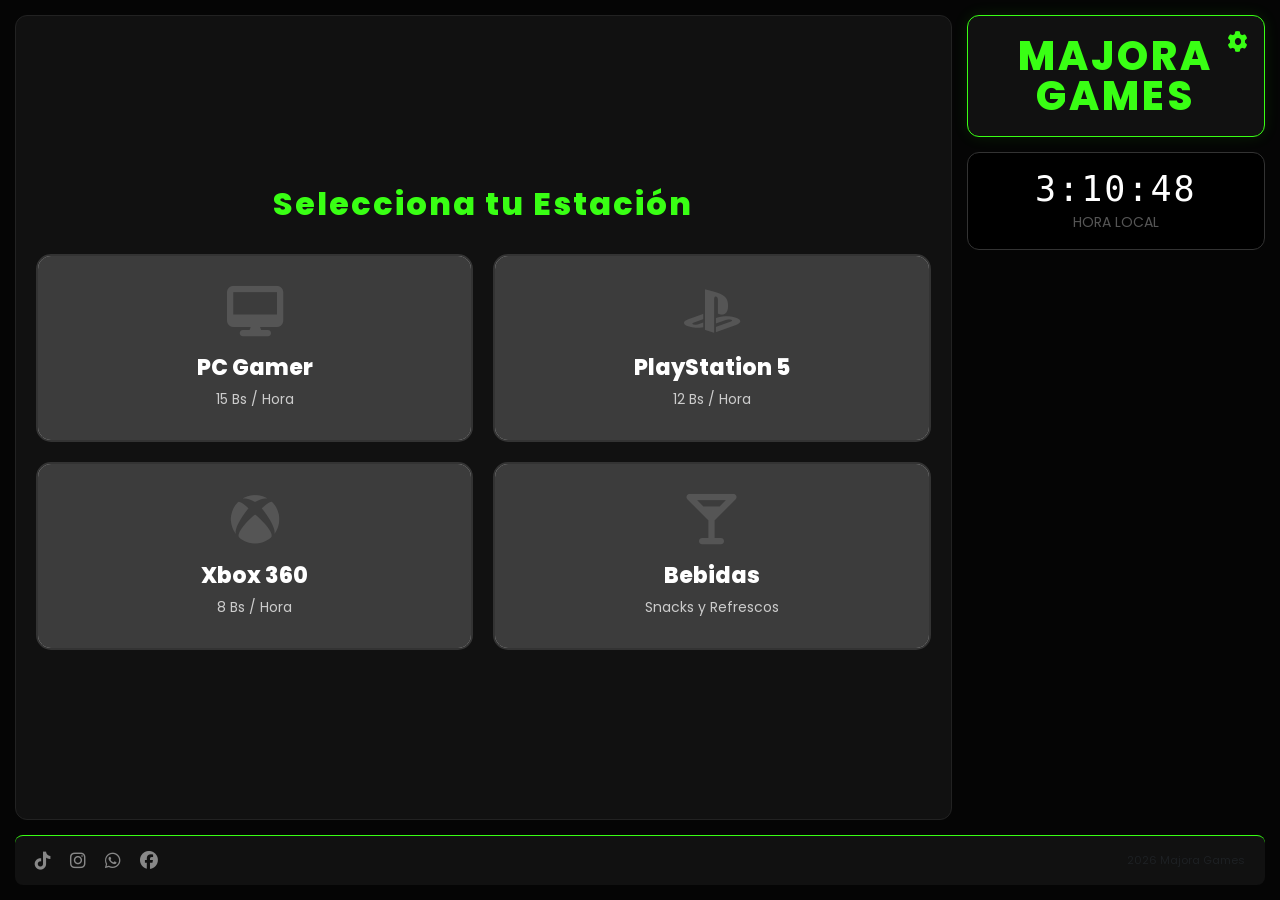
<file: lab-jquery/index.html>
<!DOCTYPE html>
<html lang="es">
<head>
    <meta charset="UTF-8">
    <meta name="viewport" content="width=device-width, initial-scale=1.0">
    <title>Majora Games - Arcade Dashboard</title>
    
    <link href="https://cdn.jsdelivr.net/npm/bootstrap@5.3.0/dist/css/bootstrap.min.css" rel="stylesheet">
    <link rel="stylesheet" href="https://cdnjs.cloudflare.com/ajax/libs/font-awesome/6.4.0/css/all.min.css">
    <link href="https://fonts.googleapis.com/css2?family=Poppins:wght@300;400;600;800&display=swap" rel="stylesheet">
    
    <link rel="stylesheet" href="styles.css">
</head>
<body>

    <div class="app-container">
        <div class="top-section">
            
            <!-- MENÚ PRINCIPAL -->
            <div class="main-menu" id="mainMenu">
                <h2 class="menu-title">Selecciona tu Estación</h2>
                <div class="giant-buttons-grid">
                    <button class="giant-btn bg-pc" data-target="pc"><i class="fas fa-desktop"></i><span>PC Gamer</span><small>15 Bs / Hora</small></button>
                    <button class="giant-btn bg-ps5" data-target="ps5"><i class="fab fa-playstation"></i><span>PlayStation 5</span><small>12 Bs / Hora</small></button>
                    <button class="giant-btn bg-xbox" data-target="xbox"><i class="fab fa-xbox"></i><span>Xbox 360</span><small>8 Bs / Hora</small></button>
                    <button class="giant-btn bg-drink" data-target="bebidas"><i class="fas fa-glass-martini-alt"></i><span>Bebidas</span><small>Snacks y Refrescos</small></button>
                </div>
            </div>

            <!-- CATÁLOGO (Tarjetas de máquinas / Juegos) -->
            <div class="catalog-section" id="catalogSection">
                <div class="d-flex justify-content-between align-items-center mb-3">
                    <button class="btn btn-outline-success btn-sm" id="btnBack"><i class="fas fa-arrow-left"></i> Volver</button>
                    <h4 id="catalogTitle" class="m-0 text-success fw-bold">Estaciones</h4>
                </div>

                <!-- VISTA 1: Las 10 Máquinas -->
                <div id="stationView" style="display: none;">
                    <div class="station-grid" id="stationGrid">
                        <!-- Inyectado por JS -->
                    </div>
                </div>

                <!-- VISTA 2: Los Juegos -->
                <div id="gameView" style="display: none; flex-direction: column; height: 100%;">
                    <input type="text" id="gameSearch" class="form-control mb-3 bg-dark text-white border-success" placeholder="Buscar juego...">
                    
                    <div class="game-grid" id="gameGrid"></div>

                    <div id="actionPanel" class="mt-3 p-3 bg-dark border border-success rounded" style="display: none;">
                        <div class="d-flex justify-content-between align-items-center">
                            <div>
                                <h5 class="m-0 text-success" id="currentStationName">PC-01</h5>
                                <small class="text-muted">Tarifa: <span id="startPrice">15</span> Bs / Hora</small>
                            </div>
                            <div>
                                <button class="btn btn-outline-warning me-2 fw-bold" id="btnReservar"><i class="fas fa-clock"></i> Reservar</button>
                                <button class="btn btn-success fw-bold" id="btnEmpezar"><i class="fas fa-play"></i> Empezar Ahora</button>
                            </div>
                        </div>
                    </div>
                </div>
            </div>

            <!-- PANEL DERECHO -->
            <div class="side-panel">
                <div class="brand-box position-relative">
                    <h1>MAJORA<br>GAMES</h1>
                    <button class="btn-gear" id="btnSettings"><i class="fas fa-cog"></i></button>
                </div>

                <div class="settings-menu" id="settingsMenu">
                    <ul>
                        <li><a href="#" id="menuBitacora"><i class="fas fa-list-alt me-2"></i> Ver Bitácora</a></li>
                        <li><a href="#"><i class="fas fa-user-shield me-2"></i> Perfil Admin</a></li>
                        <li><a href="#"><i class="fas fa-power-off me-2"></i> Salir</a></li>
                    </ul>
                </div>

                <div class="clock-box">
                    <h3 id="liveClock">00:00:00</h3>
                    <small>HORA LOCAL</small>
                </div>
            </div>
        </div>

        <!-- FOOTER -->
        <footer class="app-footer">
            <div class="social-links">
                <a href="#"><i class="fab fa-tiktok"></i></a>
                <a href="#"><i class="fab fa-instagram"></i></a>
                <a href="#"><i class="fab fa-whatsapp"></i></a>
                <a href="#"><i class="fab fa-facebook"></i></a>
            </div>
            <p class="m-0 text-muted" style="font-size: 11px;">2026 Majora Games</p>
        </footer>
    </div>

    <!-- MODAL BITÁCORA -->
    <div class="modal fade" id="bitacoraModal" tabindex="-1" aria-hidden="true">
        <div class="modal-dialog modal-lg modal-dialog-centered">
            <div class="modal-content bg-dark border-success text-white">
                <div class="modal-header border-bottom border-secondary">
                    <h5 class="modal-title text-success"><i class="fas fa-list-alt me-2"></i> Bitácora de Transacciones</h5>
                    <button type="button" class="btn-close btn-close-white" data-bs-dismiss="modal" aria-label="Close"></button>
                </div>
                <div class="modal-body">
                    <div class="log-console" id="logOutput" style="height: 300px;">
                        <div class="text-muted">[SISTEMA] Esperando transacciones...</div>
                    </div>
                </div>
            </div>
        </div>
    </div>

    <!-- MODAL RESERVA / EMPEZAR -->
    <div class="modal fade" id="reservaModal" tabindex="-1" aria-hidden="true">
        <div class="modal-dialog modal-dialog-centered">
            <div class="modal-content bg-dark border-success text-white">
                <div class="modal-header border-bottom border-secondary">
                    <h5 class="modal-title text-success"><span id="modalActionType">Acción</span> de Estación</h5>
                    <button type="button" class="btn-close btn-close-white" data-bs-dismiss="modal" aria-label="Close"></button>
                </div>
                <div class="modal-body text-center">
                    <h4 id="modalConsoleName" class="text-warning mb-3">Estación</h4>
                    <div class="mb-3">
                        <label class="form-label">Horas a Jugar</label>
                        <input type="number" id="hrsInput" class="form-control bg-dark text-white border-secondary text-center" Value="1" min="1">
                    </div>
                    <div class="total-box mb-3">
                        <h6 class="m-0">Total a Pagar:</h6>
                        <h3 class="m-0 text-success"><span id="totalPay">15</span> BOB</h3>
                    </div>
                    <div class="alert alert-danger m-0 py-2" id="timerContainer">
                        <small>Tiempo para confirmar: <strong id="timerDisplay">05:00</strong></small>
                    </div>
                </div>
                <div class="modal-footer border-top border-secondary">
                    <button type="button" class="btn btn-outline-secondary btn-sm" data-bs-dismiss="modal" id="btnCancel">Cancelar</button>
                    <button type="button" class="btn btn-success btn-sm" id="btnConfirm">Procesar Pago</button>
                </div>
            </div>
        </div>
    </div>

    <div id="toastAlert" class="custom-toast"><i class="fas fa-check-circle text-success me-2"></i> ¡Transacción procesada!</div>

    <script src="https://code.jquery.com/jquery-3.7.1.min.js"></script>
    <script src="https://cdn.jsdelivr.net/npm/bootstrap@5.3.0/dist/js/bootstrap.bundle.min.js"></script>
    <script src="script.js"></script>
</body>
</html>
</file>
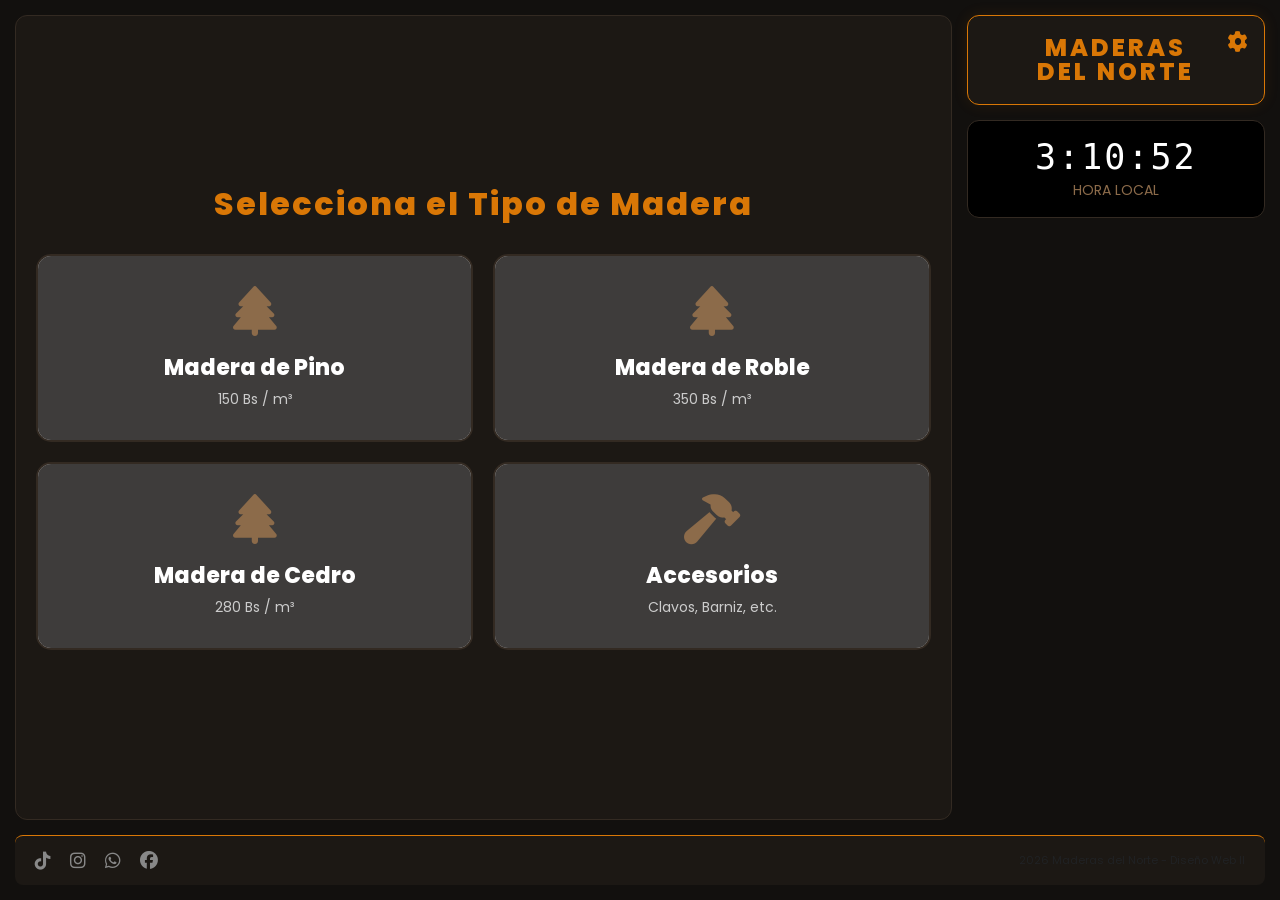
<file: proyecto-personal/index.html>
<!DOCTYPE html>
<html lang="es">
<head>
    <meta charset="UTF-8">
    <meta name="viewport" content="width=device-width, initial-scale=1.0">
    <title>Maderas del Norte - Sistema de Pedidos</title>
    
    <link href="https://cdn.jsdelivr.net/npm/bootstrap@5.3.0/dist/css/bootstrap.min.css" rel="stylesheet">
    <link rel="stylesheet" href="https://cdnjs.cloudflare.com/ajax/libs/font-awesome/6.4.0/css/all.min.css">
    <link href="https://fonts.googleapis.com/css2?family=Poppins:wght@300;400;600;800&display=swap" rel="stylesheet">
    
    <link rel="stylesheet" href="styles.css">
</head>
<body>

    <div class="app-container">
        <div class="top-section">
            
            <!-- MENÚ PRINCIPAL: Tipos de Madera -->
            <div class="main-menu" id="mainMenu">
                <h2 class="menu-title">Selecciona el Tipo de Madera</h2>
                <div class="giant-buttons-grid">
                    <button class="giant-btn bg-pino" data-target="pino">
                        <i class="fas fa-tree"></i>
                        <span>Madera de Pino</span>
                        <small>150 Bs / m³</small>
                    </button>

                    <button class="giant-btn bg-roble" data-target="roble">
                        <i class="fas fa-tree"></i>
                        <span>Madera de Roble</span>
                        <small>350 Bs / m³</small>
                    </button>

                    <button class="giant-btn bg-cedro" data-target="cedro">
                        <i class="fas fa-tree"></i>
                        <span>Madera de Cedro</span>
                        <small>280 Bs / m³</small>
                    </button>

                    <button class="giant-btn bg-accesorios" data-target="accesorios">
                        <i class="fas fa-hammer"></i>
                        <span>Accesorios</span>
                        <small>Clavos, Barniz, etc.</small>
                    </button>
                </div>
            </div>

            <!-- CATÁLOGO (Productos / Cortes) -->
            <div class="catalog-section" id="catalogSection">
                <div class="d-flex justify-content-between align-items-center mb-3">
                    <button class="btn btn-outline-warning btn-sm" id="btnBack"><i class="fas fa-arrow-left"></i> Volver</button>
                    <h4 id="catalogTitle" class="m-0 text-warning fw-bold">Productos</h4>
                </div>

                <!-- VISTA 1: Lotes disponibles en el aserradero -->
                <div id="stationView" style="display: none;">
                    <div class="station-grid" id="stationGrid">
                        <!-- Inyectado por JS -->
                    </div>
                </div>

                <!-- VISTA 2: Detalles y Pedido -->
                <div id="gameView" style="display: none; flex-direction: column; height: 100%;">
                    <input type="text" id="gameSearch" class="form-control mb-3 bg-dark text-light border-warning" placeholder="Buscar tipo de corte...">
                    
                    <div class="game-grid" id="gameGrid"></div>

                    <div id="actionPanel" class="mt-3 p-3 bg-dark border border-warning rounded" style="display: none;">
                        <div class="d-flex justify-content-between align-items-center">
                            <div>
                                <h5 class="m-0 text-warning" id="currentStationName">Lote</h5>
                                <small class="text-muted">Precio base: <span id="startPrice">150</span> Bs / m³</small>
                            </div>
                            <div>
                                <button class="btn btn-outline-warning me-2 fw-bold" id="btnReservar"><i class="fas fa-clock"></i> Reservar Lote</button>
                                <button class="btn btn-warning text-dark fw-bold" id="btnEmpezar"><i class="fas fa-shopping-cart"></i> Comprar Ya</button>
                            </div>
                        </div>
                    </div>
                </div>
            </div>

            <!-- PANEL DERECHO -->
            <div class="side-panel">
                <div class="brand-box position-relative">
                    <h1>MADERAS<br>DEL NORTE</h1>
                    <button class="btn-gear" id="btnSettings"><i class="fas fa-cog"></i></button>
                </div>

                <div class="settings-menu" id="settingsMenu">
                    <ul>
                        <li><a href="#" id="menuBitacora"><i class="fas fa-list-alt me-2"></i> Ver Bitácora</a></li>
                        <li><a href="#"><i class="fas fa-user-shield me-2"></i> Perfil Admin</a></li>
                        <li><a href="#"><i class="fas fa-power-off me-2"></i> Salir</a></li>
                    </ul>
                </div>

                <div class="clock-box">
                    <h3 id="liveClock">00:00:00</h3>
                    <small>HORA LOCAL</small>
                </div>
            </div>
        </div>

        <!-- FOOTER -->
        <footer class="app-footer">
            <div class="social-links">
                <a href="#"><i class="fab fa-tiktok"></i></a>
                <a href="#"><i class="fab fa-instagram"></i></a>
                <a href="#"><i class="fab fa-whatsapp"></i></a>
                <a href="#"><i class="fab fa-facebook"></i></a>
            </div>
            <p class="m-0 text-muted" style="font-size: 11px;">2026 Maderas del Norte - Diseño Web II</p>
        </footer>
    </div>

    <!-- MODAL BITÁCORA -->
    <div class="modal fade" id="bitacoraModal" tabindex="-1" aria-hidden="true">
        <div class="modal-dialog modal-lg modal-dialog-centered">
            <div class="modal-content bg-dark border-warning text-white">
                <div class="modal-header border-bottom border-secondary">
                    <h5 class="modal-title text-warning"><i class="fas fa-list-alt me-2"></i> Bitácora de Ventas</h5>
                    <button type="button" class="btn-close btn-close-white" data-bs-dismiss="modal" aria-label="Close"></button>
                </div>
                <div class="modal-body">
                    <div class="log-console" id="logOutput" style="height: 300px;">
                        <div class="text-muted">[SISTEMA] Esperando pedidos...</div>
                    </div>
                </div>
            </div>
        </div>
    </div>

    <!-- MODAL PEDIDO -->
    <div class="modal fade" id="reservaModal" tabindex="-1" aria-hidden="true">
        <div class="modal-dialog modal-dialog-centered">
            <div class="modal-content bg-dark border-warning text-white">
                <div class="modal-header border-bottom border-secondary">
                    <h5 class="modal-title text-warning"><span id="modalActionType">Acción</span></h5>
                    <button type="button" class="btn-close btn-close-white" data-bs-dismiss="modal" aria-label="Close"></button>
                </div>
                <div class="modal-body text-center">
                    <h4 id="modalConsoleName" class="text-warning mb-3">Lote</h4>
                    
                    <div class="mb-3">
                        <label class="form-label">Cantidad (Metros Cúbicos o Unidades)</label>
                        <input type="number" id="hrsInput" class="form-control bg-dark text-white border-secondary text-center" Value="1" min="1">
                    </div>

                    <div class="total-box mb-3">
                        <h6 class="m-0">Total a Pagar:</h6>
                        <h3 class="m-0 text-warning"><span id="totalPay">150</span> BOB</h3>
                    </div>

                    <div class="alert alert-danger m-0 py-2" id="timerContainer">
                        <small>Tiempo para confirmar: <strong id="timerDisplay">05:00</strong></small>
                    </div>
                </div>
                <div class="modal-footer border-top border-secondary">
                    <button type="button" class="btn btn-outline-secondary btn-sm" data-bs-dismiss="modal" id="btnCancel">Cancelar</button>
                    <button type="button" class="btn btn-warning text-dark fw-bold btn-sm" id="btnConfirm">Procesar Pedido</button>
                </div>
            </div>
        </div>
    </div>

    <div id="toastAlert" class="custom-toast"><i class="fas fa-check-circle text-warning me-2"></i> ¡Pedido procesado!</div>

    <script src="https://code.jquery.com/jquery-3.7.1.min.js"></script>
    <script src="https://cdn.jsdelivr.net/npm/bootstrap@5.3.0/dist/js/bootstrap.bundle.min.js"></script>
    <script src="script.js"></script>
</body>
</html>
</file>
<file: lab-jquery/styles.css>
:root {
    --bg-dark: #050505;
    --primary-green: #39ff14;
    --panel-bg: #111111;
    --text-light: #e0e0e0;
}

body { font-family: 'Poppins', sans-serif; background-color: var(--bg-dark); color: var(--text-light); height: 100vh; overflow: hidden; margin: 0; }
.app-container { display: flex; flex-direction: column; height: 100vh; padding: 15px; }
.top-section { display: flex; flex: 1; gap: 15px; height: calc(100% - 50px); }

/* MENÚ PRINCIPAL */
.main-menu { flex: 3; background: var(--panel-bg); border: 1px solid #222; border-radius: 12px; padding: 20px; display: flex; flex-direction: column; justify-content: center; }
.menu-title { text-align: center; color: var(--primary-green); font-weight: 800; margin-bottom: 30px; letter-spacing: 2px; }
.giant-buttons-grid { display: grid; grid-template-columns: 1fr 1fr; gap: 20px; }
.giant-btn { position: relative; overflow: hidden; background-size: cover; background-position: center; border: 2px solid #333; border-radius: 15px; padding: 30px 20px; display: flex; flex-direction: column; align-items: center; justify-content: center; color: white; transition: all 0.3s ease; cursor: pointer; }
.giant-btn::before { content: ''; position: absolute; top: 0; left: 0; right: 0; bottom: 0; background: rgba(0, 0, 0, 0.75); z-index: 1; transition: background 0.3s; }
.giant-btn > * { position: relative; z-index: 2; }
.giant-btn:hover::before { background: rgba(0, 0, 0, 0.5); }
.giant-btn:hover { border-color: var(--primary-green); box-shadow: 0 0 20px rgba(57, 255, 20, 0.2); transform: translateY(-5px); }
.giant-btn i { font-size: 50px; margin-bottom: 15px; color: #555; transition: color 0.3s ease; }
.giant-btn:hover i { color: var(--primary-green); }
.giant-btn span { font-size: 22px; font-weight: 800; }
.giant-btn small { color: #ccc; margin-top: 5px; }
.bg-pc { background-image: url('https://images.unsplash.com/photo-1587202372775-e229f172b9d7?auto=format&fit=crop&w=600&q=80'); }
.bg-ps5 { background-image: url('https://images.unsplash.com/photo-1606813907291-d86efa9b94db?auto=format&fit=crop&w=600&q=80'); }
.bg-xbox { background-image: url('https://images.unsplash.com/photo-1621259182978-fbf93132d53d?auto=format&fit=crop&w=600&q=80'); }
.bg-drink { background-image: url('https://images.unsplash.com/photo-1622483767028-3f66f32aef97?auto=format&fit=crop&w=600&q=80'); }

/* CATÁLOGO Y ESTACIONES */
.catalog-section { flex: 3; background: var(--panel-bg); border: 1px solid #222; border-radius: 12px; padding: 20px; display: none; flex-direction: column; }
#stationView { width: 100%; height: 100%; }

/* AQUI ESTABA EL ERROR: Cuadricula de maquinas */
.station-grid { 
    display: grid; 
    grid-template-columns: repeat(4, 1fr); 
    gap: 15px; 
    width: 100%;
}

.station-card { background: #1a1a1a; border: 2px solid #333; border-radius: 10px; padding: 15px; text-align: center; cursor: pointer; transition: all 0.2s; display: flex; flex-direction: column; align-items: center; justify-content: center; }
.station-card i { font-size: 30px; margin-bottom: 5px; color: #555; }
.station-card h4 { font-size: 16px; margin: 0; font-weight: 800; }
.station-card span { font-size: 10px; text-transform: uppercase; letter-spacing: 1px; margin-top: 5px; }
.station-card.available { border-color: rgba(57, 255, 20, 0.4); }
.station-card.available:hover { border-color: var(--primary-green); box-shadow: 0 0 15px rgba(57, 255, 20, 0.3); transform: translateY(-3px); }
.station-card.available i, .station-card.available span { color: var(--primary-green); }
.station-card.busy { opacity: 0.5; cursor: not-allowed; background: #111; }
.station-card.busy i, .station-card.busy span { color: #ff3333; }

/* JUEGOS */
.game-grid { display: grid; grid-template-columns: repeat(auto-fill, minmax(100px, 1fr)); gap: 10px; overflow-y: auto; flex: 1; padding-right: 5px; }
.game-grid::-webkit-scrollbar { width: 5px; }
.game-grid::-webkit-scrollbar-thumb { background: var(--primary-green); }
.game-card { background: #1e1e1e; border: 1px solid #333; border-radius: 10px; padding: 15px 10px; text-align: center; cursor: pointer; transition: 0.3s; }
.game-card i { font-size: 25px; color: #888; margin-bottom: 10px; }
.game-card span { display: block; font-size: 11px; font-weight: 600; }
.game-card:hover { border-color: var(--primary-green); background: #252525; transform: scale(1.05); }
.game-card:hover i { color: var(--primary-green); }

/* PANEL DERECHO */
.side-panel { flex: 1; display: flex; flex-direction: column; gap: 15px; }
.brand-box { background: var(--panel-bg); border: 1px solid var(--primary-green); border-radius: 12px; padding: 20px; text-align: center; box-shadow: 0 0 15px rgba(57, 255, 20, 0.1); }
.brand-box h1 { font-weight: 800; color: var(--primary-green); margin: 0; letter-spacing: 3px; line-height: 1; }
.btn-gear { position: absolute; top: 10px; right: 10px; background: transparent; border: none; color: var(--primary-green); font-size: 20px; cursor: pointer; transition: transform 0.3s; }
.btn-gear:hover { transform: rotate(90deg); }

.settings-menu { position: absolute; top: 170px; right: 15px; background: var(--panel-bg); border: 1px solid var(--primary-green); border-radius: 8px; width: 200px; display: none; z-index: 1050; box-shadow: 0 5px 15px rgba(0,0,0,0.8); }
.settings-menu ul { list-style: none; padding: 0; margin: 0; }
.settings-menu ul li a { display: block; padding: 10px 15px; color: var(--text-light); text-decoration: none; font-size: 13px; border-bottom: 1px solid #333; transition: 0.3s; }
.settings-menu ul li:last-child a { border-bottom: none; }
.settings-menu ul li a:hover { background: #222; color: var(--primary-green); padding-left: 20px; }

.clock-box { background: #000; border: 1px solid #333; border-radius: 12px; padding: 15px; text-align: center; font-family: monospace; }
.clock-box h3 { color: #fff; margin: 0; font-size: 35px; letter-spacing: 2px; }
.clock-box small { color: #555; font-family: 'Poppins'; }

/* MODALES Y OTROS */
.total-box { background: #111; padding: 10px; border-radius: 8px; display: flex; justify-content: space-between; align-items: center; border: 1px dashed #333; }
.log-console { background: #000; border-radius: 6px; padding: 10px; font-family: monospace; font-size: 12px; color: #00ffcc; overflow-y: auto; }
.log-console div { margin-bottom: 5px; border-bottom: 1px dashed #222; padding-bottom: 5px; }
.custom-toast { position: fixed; top: 20px; right: 20px; background: #1e1e1e; color: white; padding: 15px 25px; border-radius: 8px; border-left: 4px solid var(--primary-green); box-shadow: 0 5px 15px rgba(0,0,0,0.5); display: none; z-index: 9999; font-weight: 600; }

/* FOOTER */
.app-footer { height: 50px; margin-top: 15px; background: var(--panel-bg); border-top: 1px solid var(--primary-green); border-radius: 8px; display: flex; justify-content: space-between; align-items: center; padding: 0 20px; }
.social-links a { color: #888; font-size: 18px; margin-right: 15px; transition: 0.3s; }
.social-links a:hover { color: var(--primary-green); }
</file>
<file: proyecto-personal/styles.css>
:root {
    --bg-dark: #12100e; /* Marrón muy oscuro casi negro */
    --primary-wood: #d97706; /* Ámbar / Madera */
    --panel-bg: #1c1814;
    --text-light: #e0e0e0;
}

body { font-family: 'Poppins', sans-serif; background-color: var(--bg-dark); color: var(--text-light); height: 100vh; overflow: hidden; margin: 0; }
.app-container { display: flex; flex-direction: column; height: 100vh; padding: 15px; }
.top-section { display: flex; flex: 1; gap: 15px; height: calc(100% - 50px); }

/* MENÚ PRINCIPAL */
.main-menu { flex: 3; background: var(--panel-bg); border: 1px solid #332a22; border-radius: 12px; padding: 20px; display: flex; flex-direction: column; justify-content: center; }
.menu-title { text-align: center; color: var(--primary-wood); font-weight: 800; margin-bottom: 30px; letter-spacing: 2px; }
.giant-buttons-grid { display: grid; grid-template-columns: 1fr 1fr; gap: 20px; }
.giant-btn { position: relative; overflow: hidden; background-size: cover; background-position: center; border: 2px solid #332a22; border-radius: 15px; padding: 30px 20px; display: flex; flex-direction: column; align-items: center; justify-content: center; color: white; transition: all 0.3s ease; cursor: pointer; }
.giant-btn::before { content: ''; position: absolute; top: 0; left: 0; right: 0; bottom: 0; background: rgba(18, 16, 14, 0.8); z-index: 1; transition: background 0.3s; }
.giant-btn > * { position: relative; z-index: 2; }
.giant-btn:hover::before { background: rgba(18, 16, 14, 0.5); }
.giant-btn:hover { border-color: var(--primary-wood); box-shadow: 0 0 20px rgba(217, 119, 6, 0.3); transform: translateY(-5px); }
.giant-btn i { font-size: 50px; margin-bottom: 15px; color: #8c6b4a; transition: color 0.3s ease; }
.giant-btn:hover i { color: var(--primary-wood); }
.giant-btn span { font-size: 22px; font-weight: 800; }
.giant-btn small { color: #ccc; margin-top: 5px; }

/* Imágenes de fondo de madera */
.bg-pino { background-image: url('https://images.unsplash.com/photo-1543357567-8049b389b1e1?auto=format&fit=crop&w=600&q=80'); }
.bg-roble { background-image: url('https://images.unsplash.com/photo-1611073570629-1a5c7ba4b6c9?auto=format&fit=crop&w=600&q=80'); }
.bg-cedro { background-image: url('https://images.unsplash.com/photo-1519711668-82c58f550481?auto=format&fit=crop&w=600&q=80'); }
.bg-accesorios { background-image: url('https://images.unsplash.com/photo-1504148455328-c376907d081c?auto=format&fit=crop&w=600&q=80'); }

/* CATÁLOGO Y LOTES */
.catalog-section { flex: 3; background: var(--panel-bg); border: 1px solid #332a22; border-radius: 12px; padding: 20px; display: none; flex-direction: column; }
#stationView { width: 100%; height: 100%; }
.station-grid { display: grid; grid-template-columns: repeat(4, 1fr); gap: 15px; width: 100%; }

.station-card { background: #241f1a; border: 2px solid #3d3228; border-radius: 10px; padding: 15px; text-align: center; cursor: pointer; transition: all 0.2s; display: flex; flex-direction: column; align-items: center; justify-content: center; }
.station-card i { font-size: 30px; margin-bottom: 5px; color: #555; }
.station-card h4 { font-size: 16px; margin: 0; font-weight: 800; }
.station-card span { font-size: 10px; text-transform: uppercase; letter-spacing: 1px; margin-top: 5px; }

.station-card.available { border-color: rgba(217, 119, 6, 0.4); }
.station-card.available:hover { border-color: var(--primary-wood); box-shadow: 0 0 15px rgba(217, 119, 6, 0.3); transform: translateY(-3px); }
.station-card.available i, .station-card.available span { color: var(--primary-wood); }
.station-card.busy { opacity: 0.5; cursor: not-allowed; background: #151210; }
.station-card.busy i, .station-card.busy span { color: #ff3333; }

/* PRODUCTOS / JUEGOS */
.game-grid { display: grid; grid-template-columns: repeat(auto-fill, minmax(100px, 1fr)); gap: 10px; overflow-y: auto; flex: 1; padding-right: 5px; }
.game-grid::-webkit-scrollbar { width: 5px; }
.game-grid::-webkit-scrollbar-thumb { background: var(--primary-wood); }
.game-card { background: #241f1a; border: 1px solid #3d3228; border-radius: 10px; padding: 15px 10px; text-align: center; cursor: pointer; transition: 0.3s; }
.game-card i { font-size: 25px; color: #8c6b4a; margin-bottom: 10px; }
.game-card span { display: block; font-size: 11px; font-weight: 600; }
.game-card:hover { border-color: var(--primary-wood); background: #2e2721; transform: scale(1.05); }
.game-card:hover i { color: var(--primary-wood); }

/* PANEL DERECHO */
.side-panel { flex: 1; display: flex; flex-direction: column; gap: 15px; }
.brand-box { background: var(--panel-bg); border: 1px solid var(--primary-wood); border-radius: 12px; padding: 20px; text-align: center; box-shadow: 0 0 15px rgba(217, 119, 6, 0.1); }
.brand-box h1 { font-weight: 800; color: var(--primary-wood); margin: 0; letter-spacing: 3px; line-height: 1; font-size: 24px; }

.btn-gear { position: absolute; top: 10px; right: 10px; background: transparent; border: none; color: var(--primary-wood); font-size: 20px; cursor: pointer; transition: transform 0.3s; }
.btn-gear:hover { transform: rotate(90deg); }

.settings-menu { position: absolute; top: 170px; right: 15px; background: var(--panel-bg); border: 1px solid var(--primary-wood); border-radius: 8px; width: 200px; display: none; z-index: 1050; box-shadow: 0 5px 15px rgba(0,0,0,0.8); }
.settings-menu ul { list-style: none; padding: 0; margin: 0; }
.settings-menu ul li a { display: block; padding: 10px 15px; color: var(--text-light); text-decoration: none; font-size: 13px; border-bottom: 1px solid #332a22; transition: 0.3s; }
.settings-menu ul li:last-child a { border-bottom: none; }
.settings-menu ul li a:hover { background: #332a22; color: var(--primary-wood); padding-left: 20px; }

.clock-box { background: #000; border: 1px solid #332a22; border-radius: 12px; padding: 15px; text-align: center; font-family: monospace; }
.clock-box h3 { color: #fff; margin: 0; font-size: 35px; letter-spacing: 2px; }
.clock-box small { color: #8c6b4a; font-family: 'Poppins'; }

/* MODALES Y OTROS */
.total-box { background: #111; padding: 10px; border-radius: 8px; display: flex; justify-content: space-between; align-items: center; border: 1px dashed #332a22; }
.log-console { background: #000; border-radius: 6px; padding: 10px; font-family: monospace; font-size: 12px; color: #d97706; overflow-y: auto; }
.log-console div { margin-bottom: 5px; border-bottom: 1px dashed #222; padding-bottom: 5px; }
.custom-toast { position: fixed; top: 20px; right: 20px; background: #241f1a; color: white; padding: 15px 25px; border-radius: 8px; border-left: 4px solid var(--primary-wood); box-shadow: 0 5px 15px rgba(0,0,0,0.5); display: none; z-index: 9999; font-weight: 600; }

/* FOOTER */
.app-footer { height: 50px; margin-top: 15px; background: var(--panel-bg); border-top: 1px solid var(--primary-wood); border-radius: 8px; display: flex; justify-content: space-between; align-items: center; padding: 0 20px; }
.social-links a { color: #888; font-size: 18px; margin-right: 15px; transition: 0.3s; }
.social-links a:hover { color: var(--primary-wood); }
</file>
